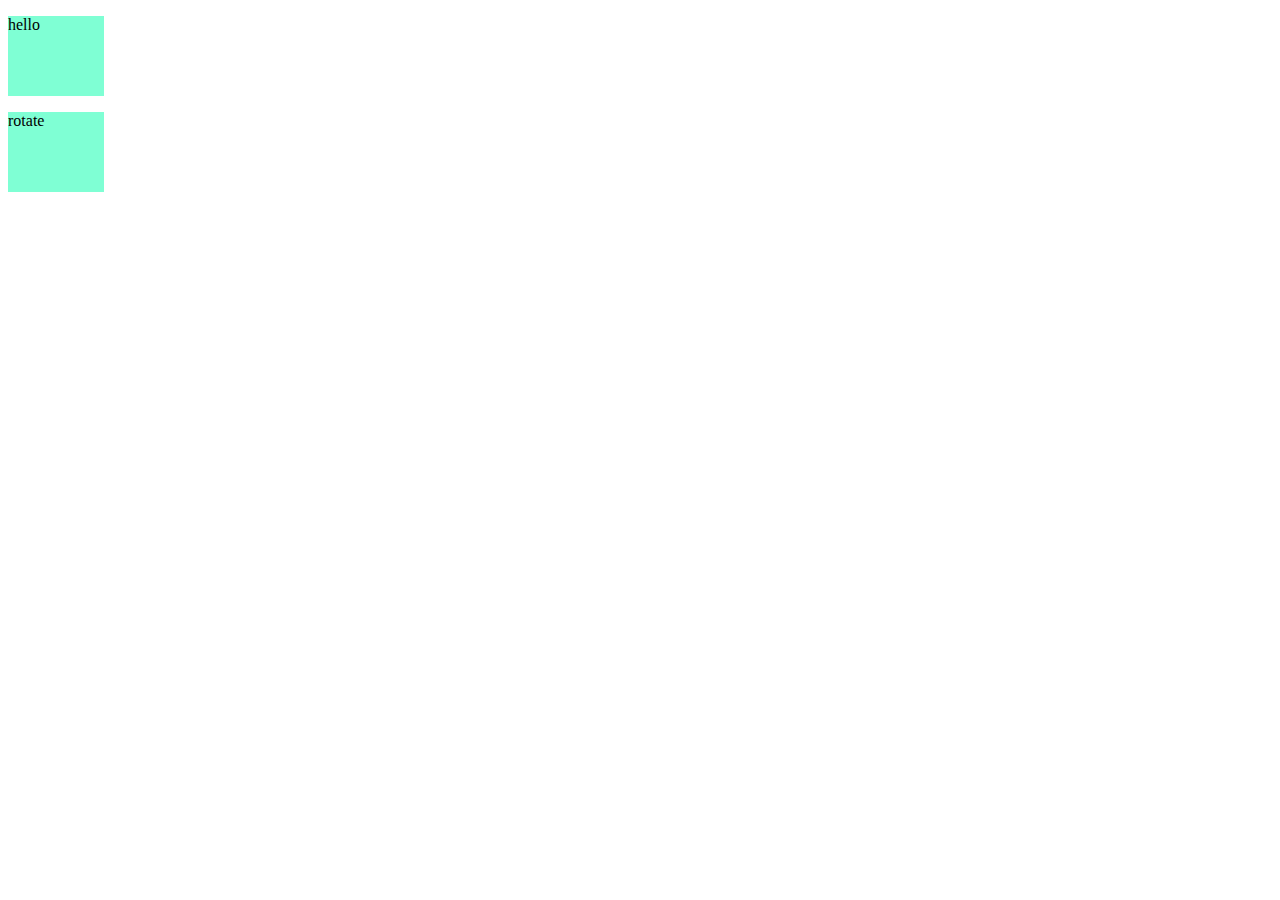
<file: Ani.html>
<!DOCTYPE html>
<html lang="en">
<head>
    <meta charset="UTF-8">
    <meta name="viewport" content="width=device-width, initial-scale=1.0">
    <title>Document</title>
    <style>
        div{
            background-color: aquamarine;
            height: 5rem;
            width: 6rem;
            animation:animationName ;
            animation-duration: 2s;
            animation-iteration-count: infinite;
            translate: ();
            
        }
        @keyframes animationName{
            0%{
                background-color: aqua;
                margin-left: 0rem;
                margin-top: 0rem;

            }
            25%{
                background-color: azure;
                margin-left: 5rem;
                margin-top: 0rem;

            }
            50%{
                background-color: blueviolet;
                margin-left: 5rem;
                margin-top: 5rem;
            }
            75%{
                background-color:crimson;
                margin-left: 5rem;
                margin-top: 0rem;
            }
            form {
                height: 10rem;
                width:10rem;
                transform: rotate(100deg);

            }
            to{
                height: 10rem;
                width:10rem;
                transform: rotate(360deg);
            }
            
        }
        



        
    </style>
</head>
<body>
    <div>
        <p>hello</p>
    </div>
    <div>
    <p> rotate</p>
    </div>
</body>
</html>
</file>
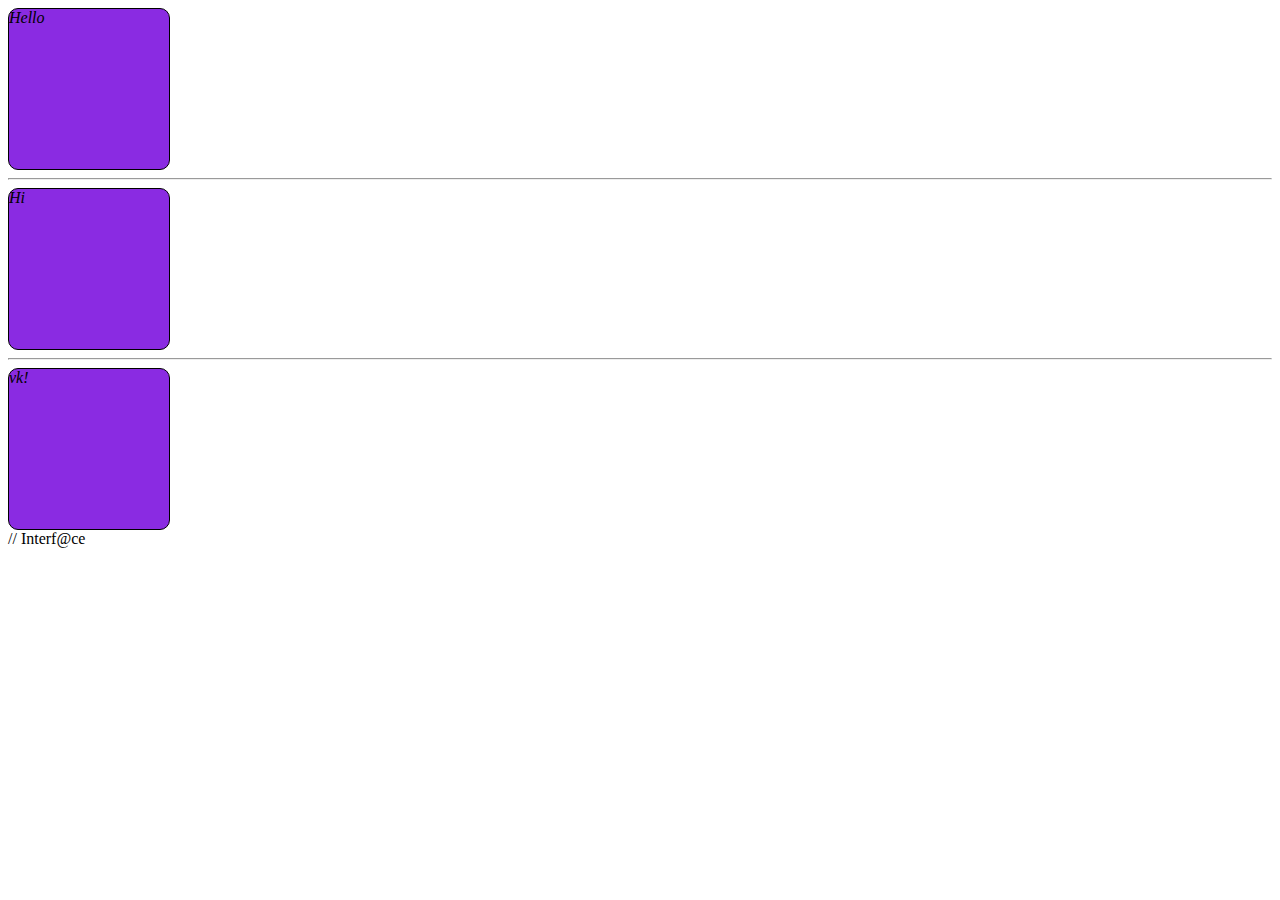
<file: Animation.html>
<!DOCTYPE html>
<html lang="en">
<head>
    <meta charset="UTF-8">
    <meta name="viewport" content="width=device-width, initial-scale=1.0">
    <title>XWorkZ</title>

    <style>
        
        div{
            background-color: blueviolet;
            width: 10rem;
            height: 10rem;
            transition: height 3s, width 3s;
            border-radius: 10px;
            border: 1px solid black;
            transition-duration: 1s;
        }
        div:hover{
            display: flex;
            width: 15rem;   
            height: 15rem;
            align-items: center;
            justify-content: center;
            font-size: 35px;
        }
        .timeing
        {
            transition-timing-function: ease;
        }
        .timeing1
        {
            transition-timing-function: ease;
        }
        .timeing2
        {
            transition-timing-function: ease;
        }
        /* .change{

            width: 10rem;
            height: 10rem;
        } */

    </style>
</head>
<body>
    <div class="timeing">
        <i>Hello</i>
    </div>
    <hr/>
    <div class="timeing1">
        <i>Hi</i>
    </div>
    <hr/>
    <div class="timeing2">
        <i>vk!</i>
    </div>
// Interf@ce
</body>
</html>
</file>
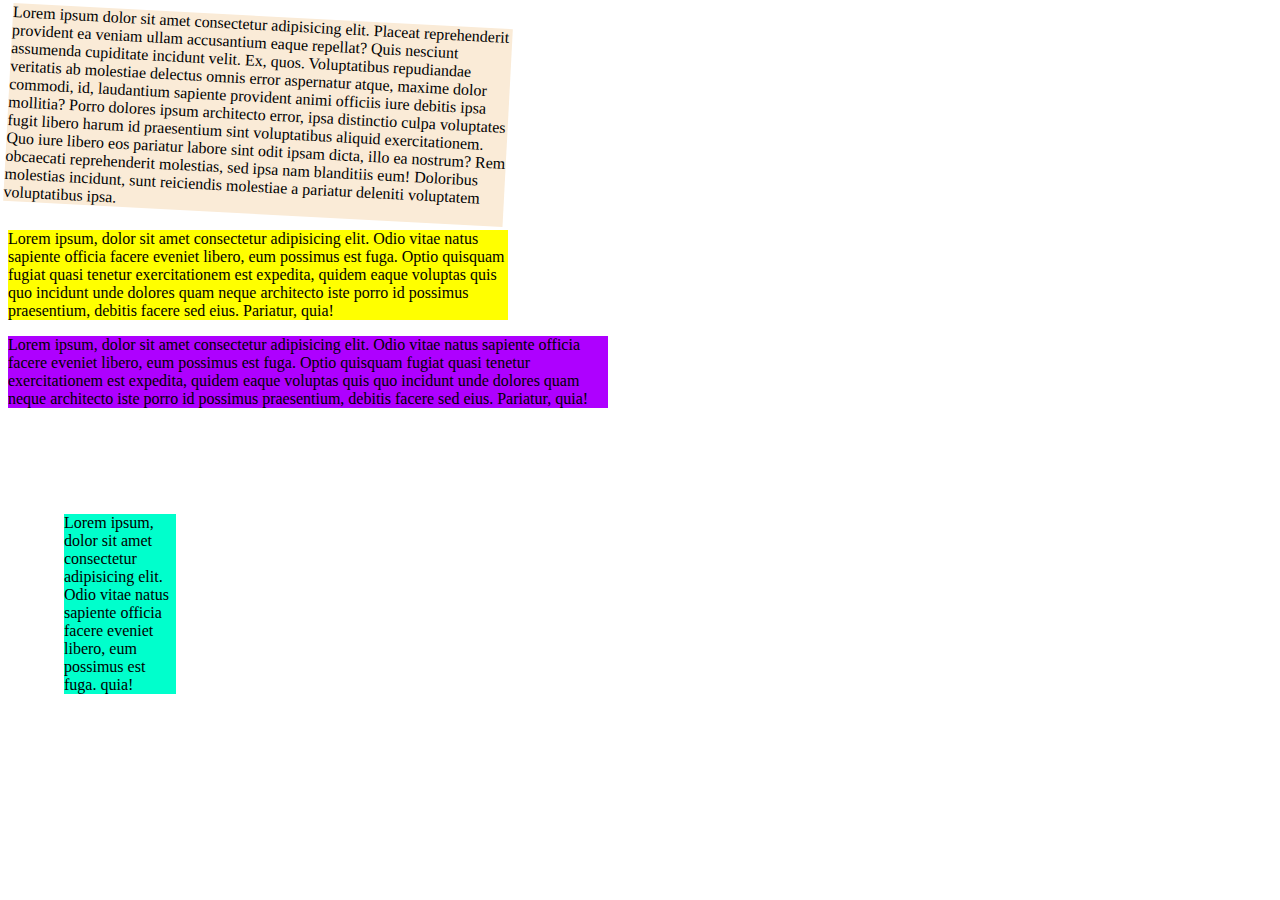
<file: description.html>
<!DOCTYPE html>
<html lang="en">
<head>
    <meta charset="UTF-8">
    <meta name="viewport" content="width=device-width, initial-scale=1.0">
    <title>XWorkZ</title>
    <link rel="icon"  href="./image/./jez-timms-8muUTAmcWU4-unsplash.jpg">
</head>
<body>
    <div style="width: 500px; transform: rotate(3deg);">
        <p style="background-color: antiquewhite;">
            Lorem ipsum dolor sit amet consectetur adipisicing elit. Placeat reprehenderit provident ea veniam ullam accusantium eaque repellat? Quis nesciunt assumenda cupiditate incidunt velit. Ex, quos. 
            Voluptatibus repudiandae veritatis ab molestiae delectus omnis error aspernatur atque, maxime dolor commodi, id, laudantium sapiente provident animi officiis iure debitis ipsa mollitia? Porro dolores ipsum architecto error, ipsa distinctio culpa voluptates fugit libero harum id praesentium sint voluptatibus aliquid exercitationem. Quo iure libero eos pariatur labore sint odit ipsam dicta, illo ea nostrum? Rem obcaecati reprehenderit molestias, sed ipsa nam blanditiis eum! Doloribus molestias incidunt, sunt reiciendis molestiae a pariatur deleniti voluptatem voluptatibus ipsa.
        </p>

    </div>

    <div style="width: 500px; transform: scale(3deg);">

        <p style="background-color: yellow;">Lorem ipsum, dolor sit amet consectetur adipisicing elit. Odio vitae natus sapiente officia facere eveniet libero, eum possimus est fuga. Optio quisquam fugiat quasi tenetur exercitationem est expedita, quidem eaque voluptas quis quo incidunt unde dolores quam neque architecto iste porro id possimus praesentium, debitis facere sed eius. Pariatur, quia!</p>
    </div>
    <div style="width: 600px; transform: scaleY(10deg); ">

        <p style="background-color: rgb(174, 0, 255);">Lorem ipsum, dolor sit amet consectetur adipisicing elit. Odio vitae natus sapiente officia facere eveniet libero, eum possimus est fuga. Optio quisquam fugiat quasi tenetur exercitationem est expedita, quidem eaque voluptas quis quo incidunt unde dolores quam neque architecto iste porro id possimus praesentium, debitis facere sed eius. Pariatur, quia!</p>
    </div>

    <div style="width: 7rem; transform: skew(7deg, 2deg); transform: translate(50%, 50%); ">

        <p style="background-color: rgb(0, 255, 204);">Lorem ipsum, dolor sit amet consectetur adipisicing elit. 
            Odio vitae natus sapiente officia facere eveniet libero, eum possimus est fuga. 
            quia!</p>
    </div>
</body>
</html>
</file>
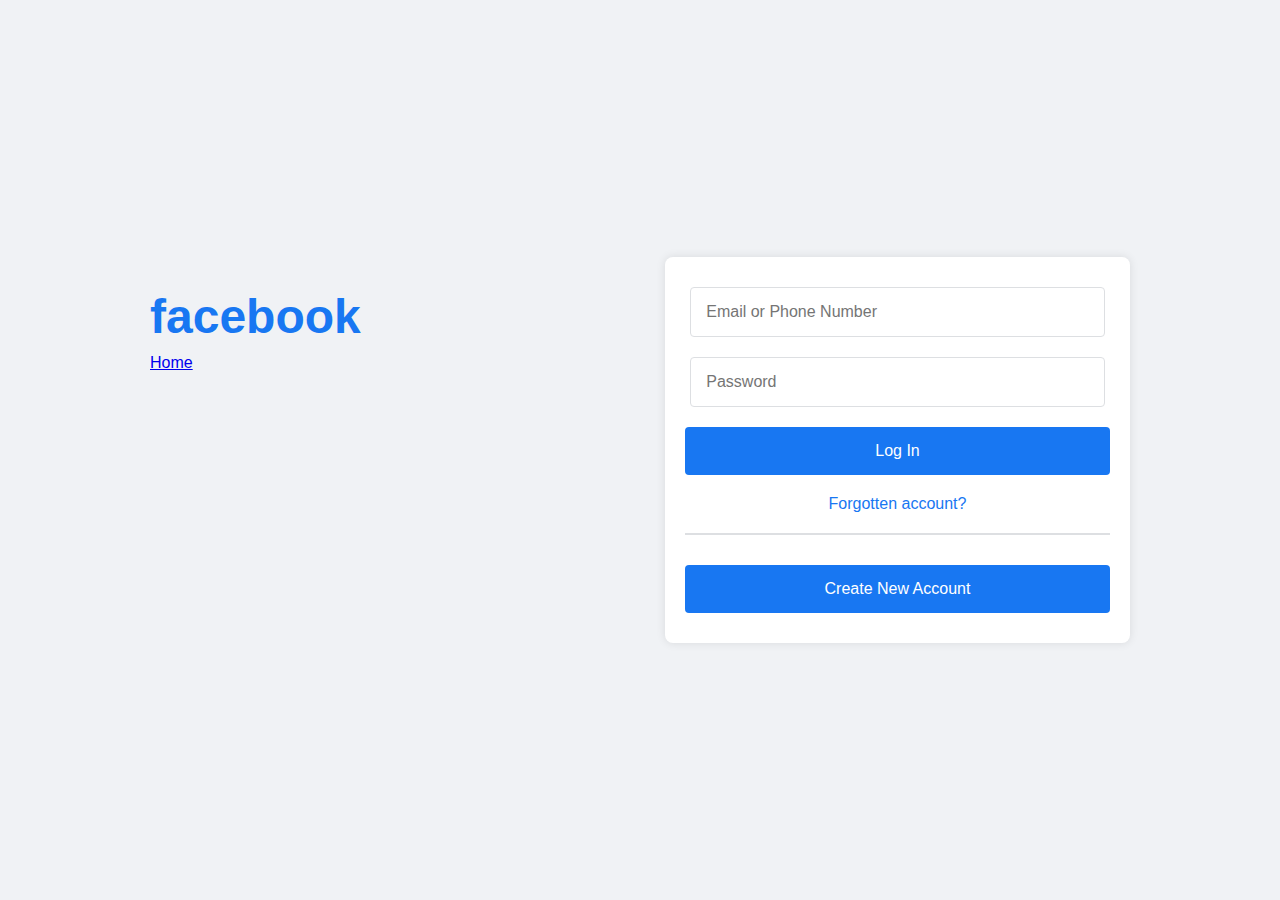
<file: FaceBook.html>
<!DOCTYPE html>
<html lang="en">
<head>
    <meta charset="UTF-8">
    <meta name="viewport" content="width=device-width, initial-scale=1.0">
    <title>Facebook - Log In </title>
    <link rel="stylesheet" href="facebook.css">
</head>
<body>
    
    <div class="container">
        
        <div class="left-column">
            <h1>facebook</h1>
            <a href="index.html">Home</a>
        </div>
        <div class="right-column">
            <div class="login-box">
                <form>
                    <input type="text" placeholder="Email or Phone Number" required>
                    <input type="password" placeholder="Password" required>
                    <button type="submit">Log In</button>
                    <a href="#">Forgotten account?</a>
                    <hr>
                    <button type="button" class="signup-button">Create New Account</button>
                </form>
            </div>
        </div>
    </div>
</body>
</html>
</file>
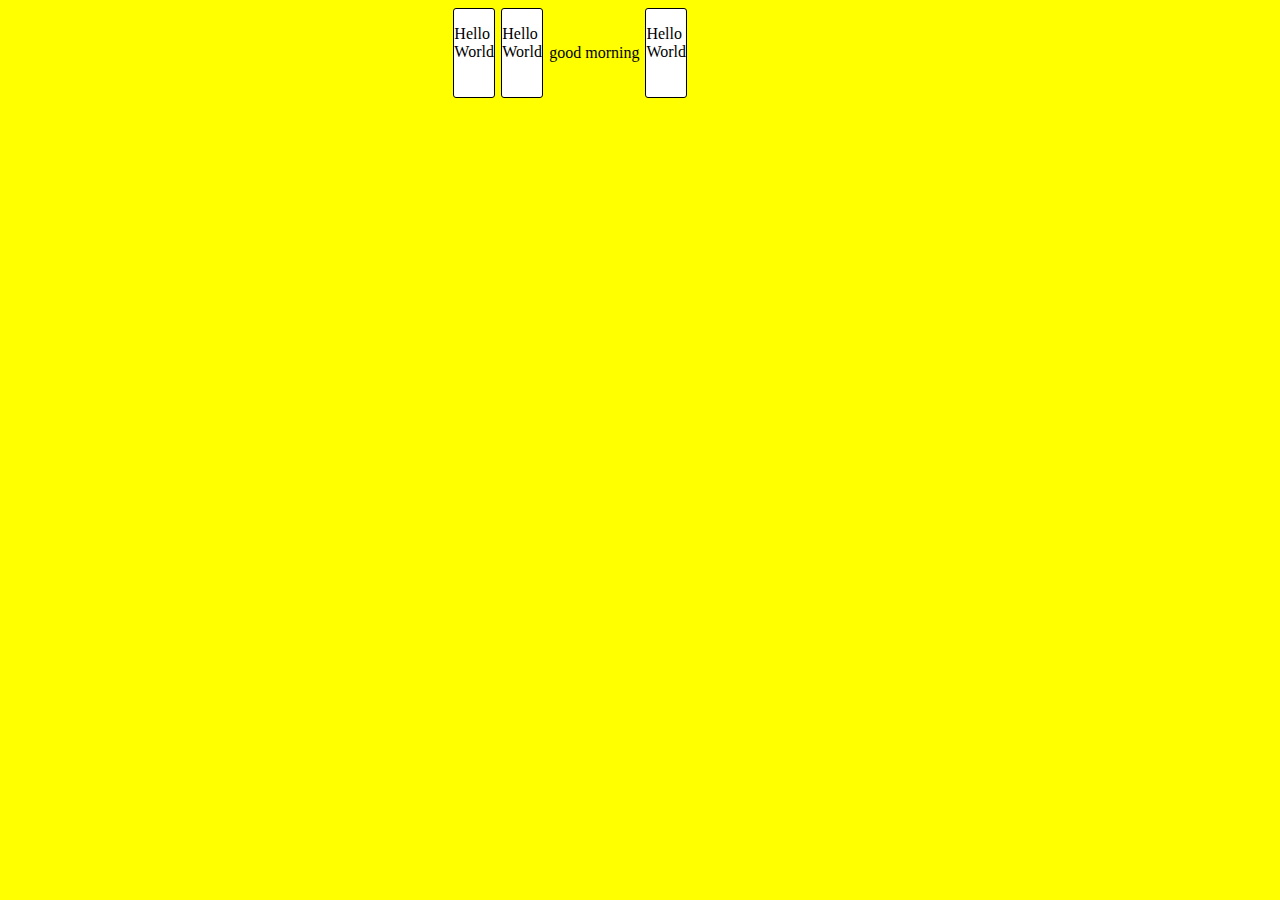
<file: google.html>
<!DOCTYPE html>
<html lang="en">

<head>
    <meta charset="UTF-8">
    <meta name="viewport" content="width=device-width, initial-scale=1.0">
    <title>Google Page</title>
    <style>
    </style>
</head>

<body style=" background-color: yellow;">
    
    <div style="
    margin-left: 35%;
    width: 15rem;
    display: flex; 
    justify-content: center;
    justify-content: space-around ;
    align-items: center;">
        <div style="background-color: white; width: 2.5em; height: 5.5em; border-radius: 3px; border: solid 1px black;">
            <p>Hello World</p>    
        </div>
        <div style="background-color: white; width: 2.5em; height: 5.5em; border-radius: 3px; border: solid 1px black;">
            <p>Hello World</p>    
        </div>

        <p style="display: flex; ">good morning</p>
        <div style="background-color: white; width: 2.5em; height: 5.5em; border-radius: 3px; border: solid 1px black;">
            <p>Hello World</p>    
        </div>

</body>

</html>
</file>
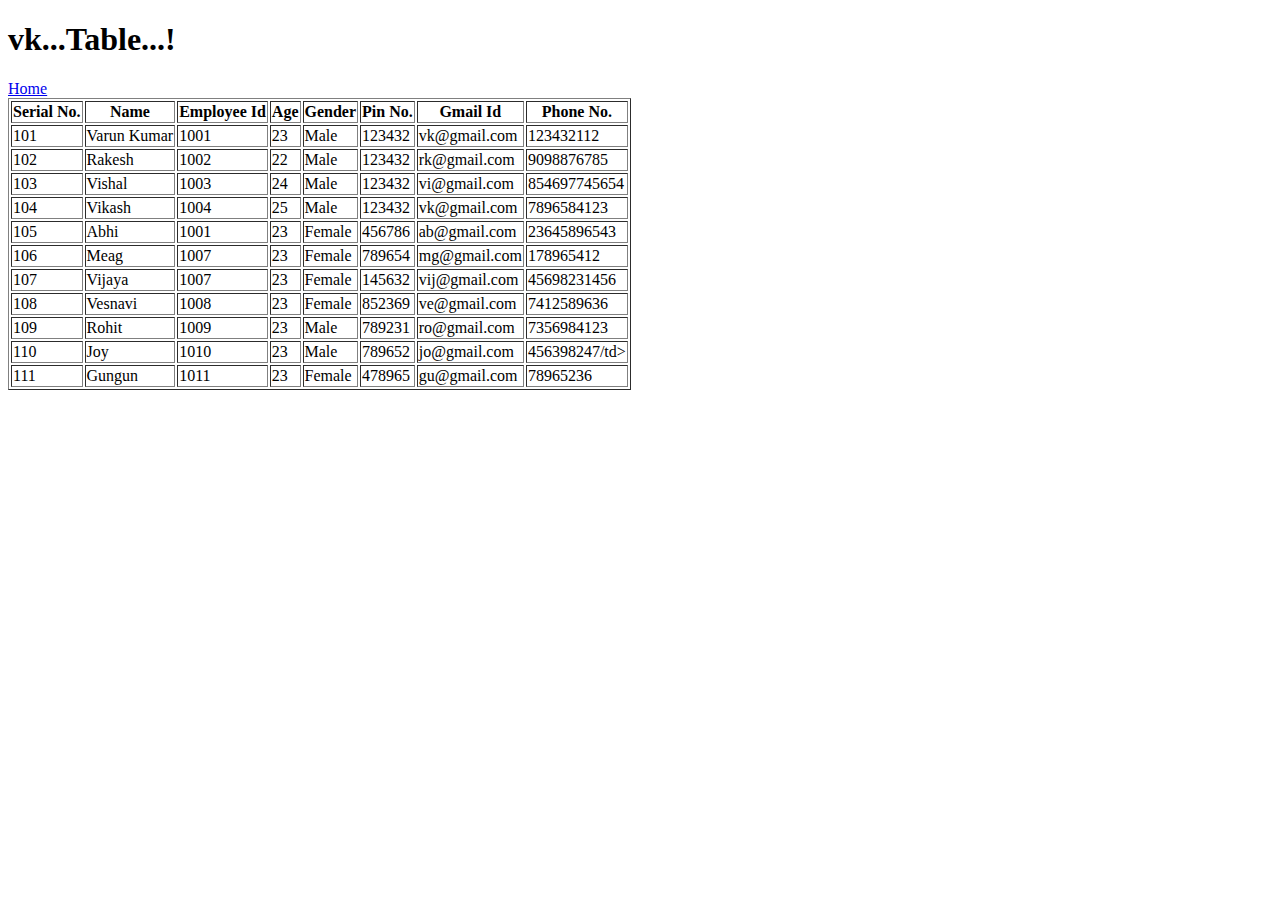
<file: Next.html>
<!DOCTYPE html>
<html lang="en">
<head>
    <meta charset="UTF-8">
    <meta name="viewport" content="width=device-width, initial-scale=1.0">
    <title>Document</title>
</head>
<body>
    <h1>vk...Table...!</h1>
    <a href="index.html"><u>Home</u></a>
    <table border="1">
        <th>Serial No.</th>
        <th>Name</th>
        <th>Employee Id</th>
        <th>Age</th>
        <th>Gender</th>
        <th>Pin No.</th>
        <th>Gmail Id</th>
        <th>Phone No.</th>
        <tr>
            <td>101</td>
            <td>Varun Kumar</td>
            <td>1001</td>
            <td>23</td>
            <td>Male</td>
            <td>123432</td>
            <td>vk@gmail.com</td>
            <td>123432112</td>
        </tr>
        <tr>
            <td>102</td>
            <td>Rakesh</td>
            <td>1002</td>
            <td>22</td>
            <td>Male</td>
            <td>123432</td>
            <td>rk@gmail.com</td>
            <td>9098876785</td>
        </tr>
        <tr>
            <td>103</td>
            <td>Vishal</td>
            <td>1003</td>
            <td>24</td>
            <td>Male</td>
            <td>123432</td>
            <td>vi@gmail.com</td>
            <td>854697745654</td>
        </tr>
        <tr>
            <td>104</td>
            <td>Vikash</td>
            <td>1004</td>
            <td>25</td>
            <td>Male</td>
            <td>123432</td>
            <td>vk@gmail.com</td>
            <td>7896584123</td>
        </tr>
        <tr>
            <td>105</td>
            <td>Abhi</td>
            <td>1001</td>
            <td>23</td>
            <td>Female</td>
            <td>456786</td>
            <td>ab@gmail.com</td>
            <td>23645896543</td>
        </tr>
        <tr>
            <td>106</td>
            <td>Meag</td>
            <td>1007</td>
            <td>23</td>
            <td>Female</td>
            <td>789654</td>
            <td>mg@gmail.com</td>
            <td>178965412</td>
        </tr>
        <tr>
            <td>107</td>
            <td>Vijaya</td>
            <td>1007</td>
            <td>23</td>
            <td>Female</td>
            <td>145632</td>
            <td>vij@gmail.com</td>
            <td>45698231456</td>
        </tr>
        <tr>
            <td>108</td>
            <td>Vesnavi</td>
            <td>1008</td>
            <td>23</td>
            <td>Female</td>
            <td>852369</td>
            <td>ve@gmail.com</td>
            <td>7412589636</td>
        </tr>
        <tr>
            <td>109</td>
            <td>Rohit</td>
            <td>1009</td>
            <td>23</td>
            <td>Male</td>
            <td>789231</td>
            <td>ro@gmail.com</td>
            <td>7356984123</td>
        </tr>
        <tr>
            <td>110</td>
            <td>Joy</td>
            <td>1010</td>
            <td>23</td>
            <td>Male</td>
            <td>789652</td>
            <td>jo@gmail.com</td>
            <td>456398247/td>
        </tr>
        <tr>
            <td>111</td>
            <td>Gungun</td>
            <td>1011</td>
            <td>23</td>
            <td>Female</td>
            <td>478965</td>
            <td>gu@gmail.com</td>
            <td>78965236</td>
        </tr>
    </table>
</body>
</html>
</file>
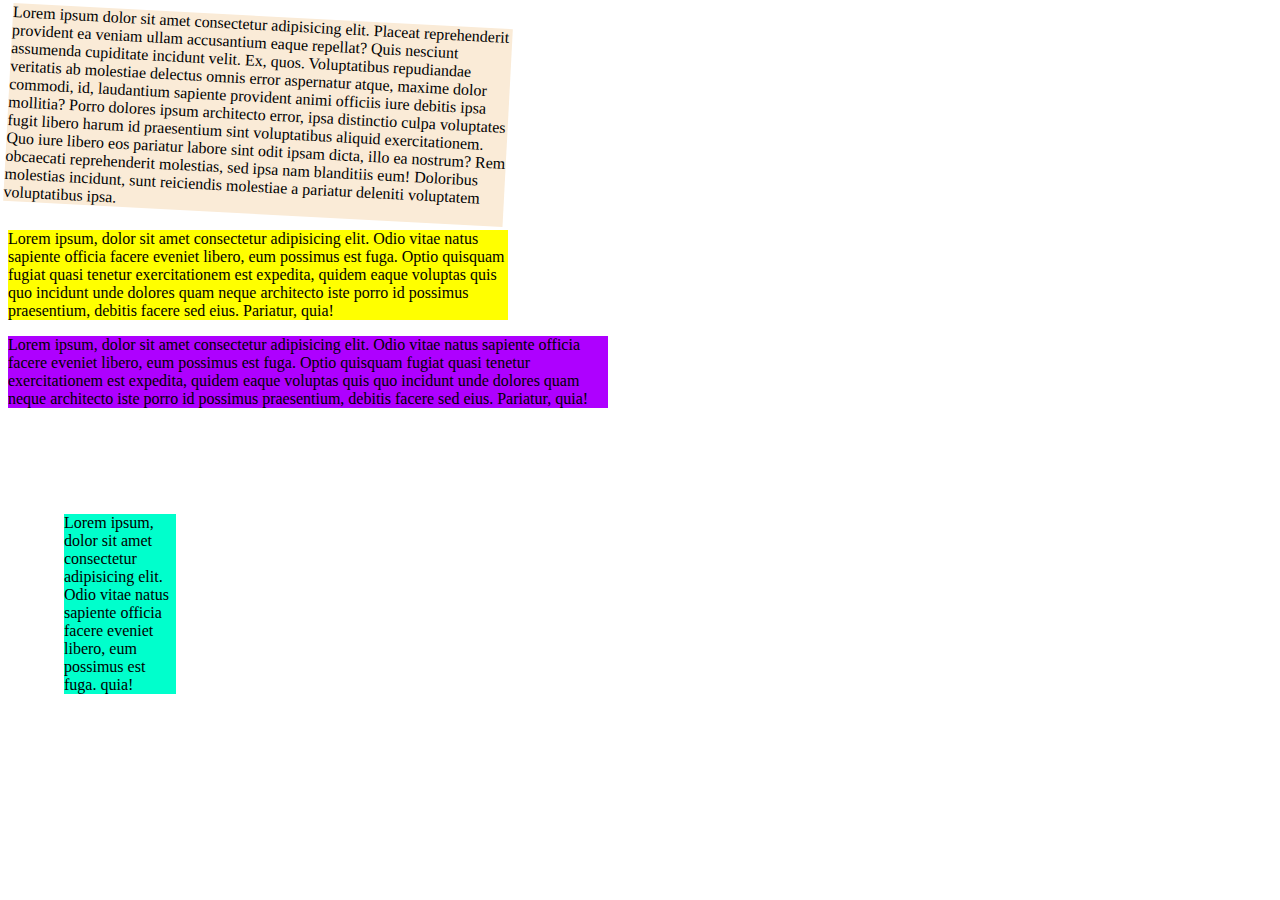
<file: property.html>
<!DOCTYPE html>
<html lang="en">
<head>
    <meta charset="UTF-8">
    <meta name="viewport" content="width=device-width, initial-scale=1.0">
    <title>Class Work</title>
</head>
<body>
    <div style="width: 500px; transform: rotate(3deg);">
        <p style="background-color: antiquewhite;">
            Lorem ipsum dolor sit amet consectetur adipisicing elit. Placeat reprehenderit provident ea veniam ullam accusantium eaque repellat? Quis nesciunt assumenda cupiditate incidunt velit. Ex, quos. 
            Voluptatibus repudiandae veritatis ab molestiae delectus omnis error aspernatur atque, maxime dolor commodi, id, laudantium sapiente provident animi officiis iure debitis ipsa mollitia? Porro dolores ipsum architecto error, ipsa distinctio culpa voluptates fugit libero harum id praesentium sint voluptatibus aliquid exercitationem. Quo iure libero eos pariatur labore sint odit ipsam dicta, illo ea nostrum? Rem obcaecati reprehenderit molestias, sed ipsa nam blanditiis eum! Doloribus molestias incidunt, sunt reiciendis molestiae a pariatur deleniti voluptatem voluptatibus ipsa.
        </p>

    </div>

    <div style="width: 500px; transform: scale(3deg);">

        <p style="background-color: yellow;">Lorem ipsum, dolor sit amet consectetur adipisicing elit. Odio vitae natus sapiente officia facere eveniet libero, eum possimus est fuga. Optio quisquam fugiat quasi tenetur exercitationem est expedita, quidem eaque voluptas quis quo incidunt unde dolores quam neque architecto iste porro id possimus praesentium, debitis facere sed eius. Pariatur, quia!</p>
    </div>
    <div style="width: 600px; transform: scaleY(10deg); ">

        <p style="background-color: rgb(174, 0, 255);">Lorem ipsum, dolor sit amet consectetur adipisicing elit. Odio vitae natus sapiente officia facere eveniet libero, eum possimus est fuga. Optio quisquam fugiat quasi tenetur exercitationem est expedita, quidem eaque voluptas quis quo incidunt unde dolores quam neque architecto iste porro id possimus praesentium, debitis facere sed eius. Pariatur, quia!</p>
    </div>

    <div style="width: 7rem; transform: skew(7deg, 2deg); transform: translate(50%, 50%); ">

        <p style="background-color: rgb(0, 255, 204);">Lorem ipsum, dolor sit amet consectetur adipisicing elit. 
            Odio vitae natus sapiente officia facere eveniet libero, eum possimus est fuga. 
            quia!</p>
    </div>
</body>
</html>
</file>
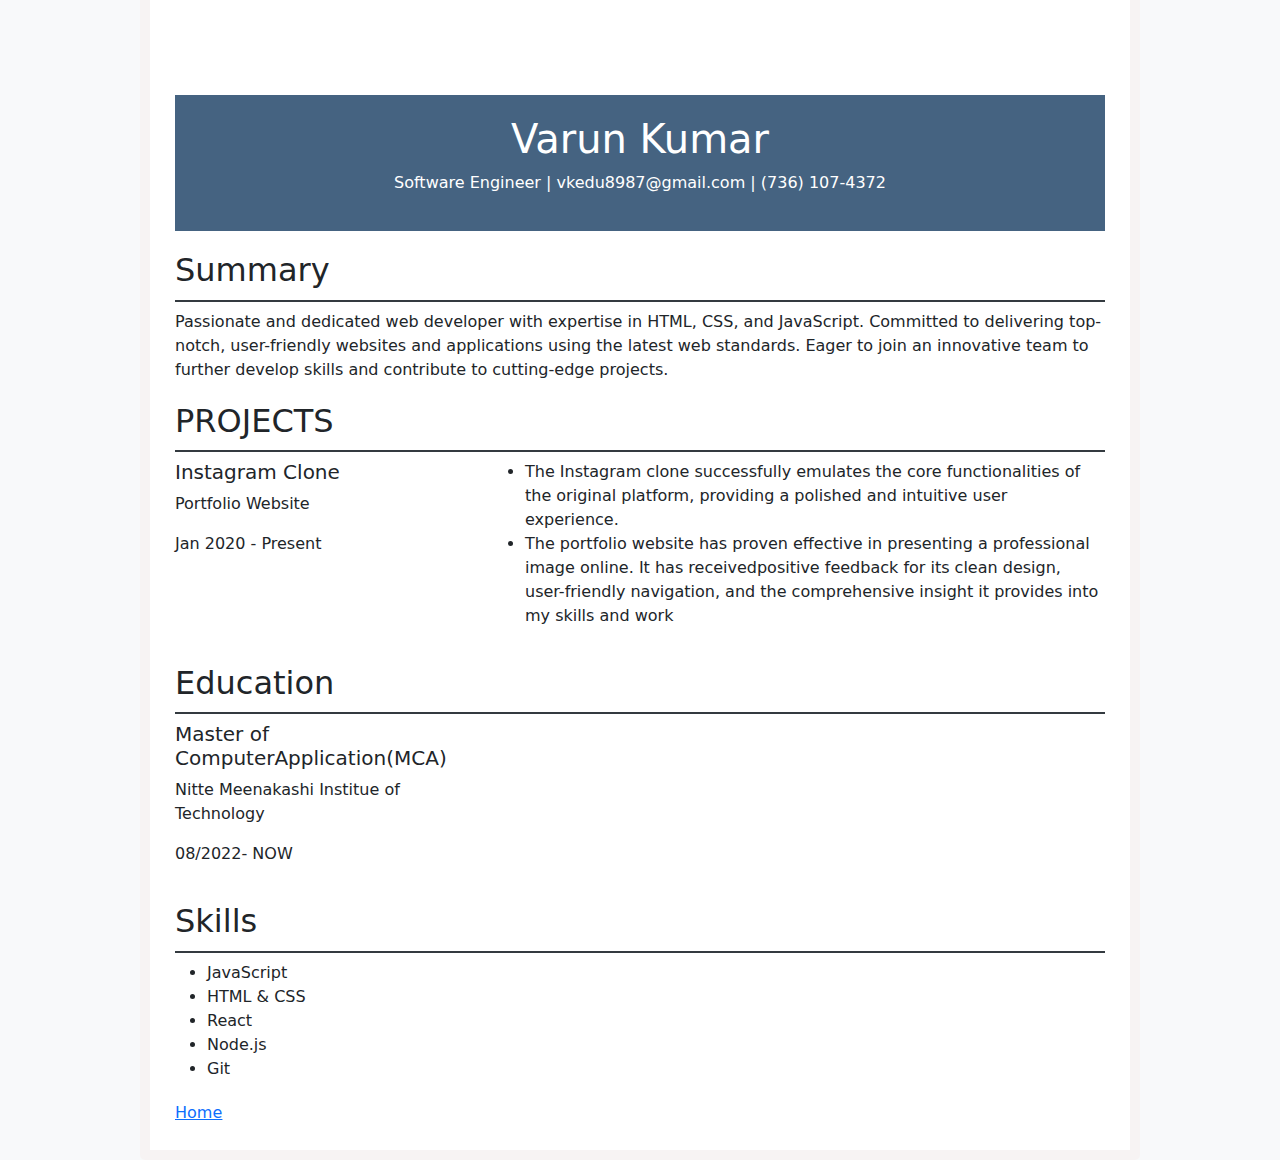
<file: Resume.html>
<!DOCTYPE html>
<html lang="en">

<head>
    <meta charset="UTF-8">
    <meta name="viewport" content="width=device-width, initial-scale=1.0">
    <title>Professional Resume</title>
    <link rel="stylesheet" href="./Bootstrap.css">
    <style>
        body {
            display: flex;
            justify-content: center;
            align-items: center;
            height: 100vh;
            margin: 0;
            background-color: #f8f9fa;
        }
        .container {
            width: 1000px;
            padding: 25px;
            border: 10px solid rgb(247, 243, 243);
            border-radius: 5px;
            background-color: #fff;
        }
        .resume-header {
            margin-top: 20rem;
            background-color: #456381;
            color: #fff;
            padding: 20px;
            text-align: center;
        }
        .resume-section {
            margin: 20px 0;
        }
        .resume-section h2 {
            border-bottom: 2px solid #343a40;
            padding-bottom: 10px;
        }
    </style>
    
</head>

<body>
    
    <div class="container">
        <div class="resume-header">
            <h1>Varun Kumar</h1>
            <p>Software Engineer | vkedu8987@gmail.com | (736) 107-4372</p>
        </div>
        <div class="resume-section">
            <h2>Summary</h2>
            <p>Passionate and dedicated web developer with expertise in HTML, CSS, and JavaScript. Committed to 
                delivering top-notch, user-friendly websites and applications using the latest web standards. Eager to 
                join an innovative team to further develop skills and contribute to cutting-edge projects.</p>
        </div>
        <div class="resume-section">
            <h2>PROJECTS</h2>
            <div class="row">
                <div class="col-md-4">
                    <h5> Instagram Clone</h5>
                    <p> Portfolio Website</p>
                    <p>Jan 2020 - Present</p>
                </div>
                <div class="col-md-8">
                    <ul>
                        <li>The Instagram clone successfully emulates the core functionalities of the original platform, providing a polished and 
                            intuitive user experience.</li>
                        <li> The portfolio website has proven effective in presenting a professional image online. It has receivedpositive feedback for its clean design, user-friendly navigation, and the comprehensive insight it provides into my skills and work</li>
                    </ul>
                </div>
            </div>
        </div>
        <div class="resume-section">
            <h2>Education</h2>
            <div class="row">
                <div class="col-md-4">
                    <h5>Master of ComputerApplication(MCA)</h5>
                    <p>Nitte Meenakashi Institue of Technology</p>
                    <p>08/2022- NOW</p>
                </div>
            </div>
        </div>
        <div class="resume-section">
            <h2>Skills</h2>
            <ul>
                <li>JavaScript</li>
                <li>HTML & CSS</li>
                <li>React</li>
                <li>Node.js</li>
                <li>Git</li>
            </ul>
        </div>
        <a href="index.html"><u>Home</u></a>
    </div>
    
</body>

</html>
</file>
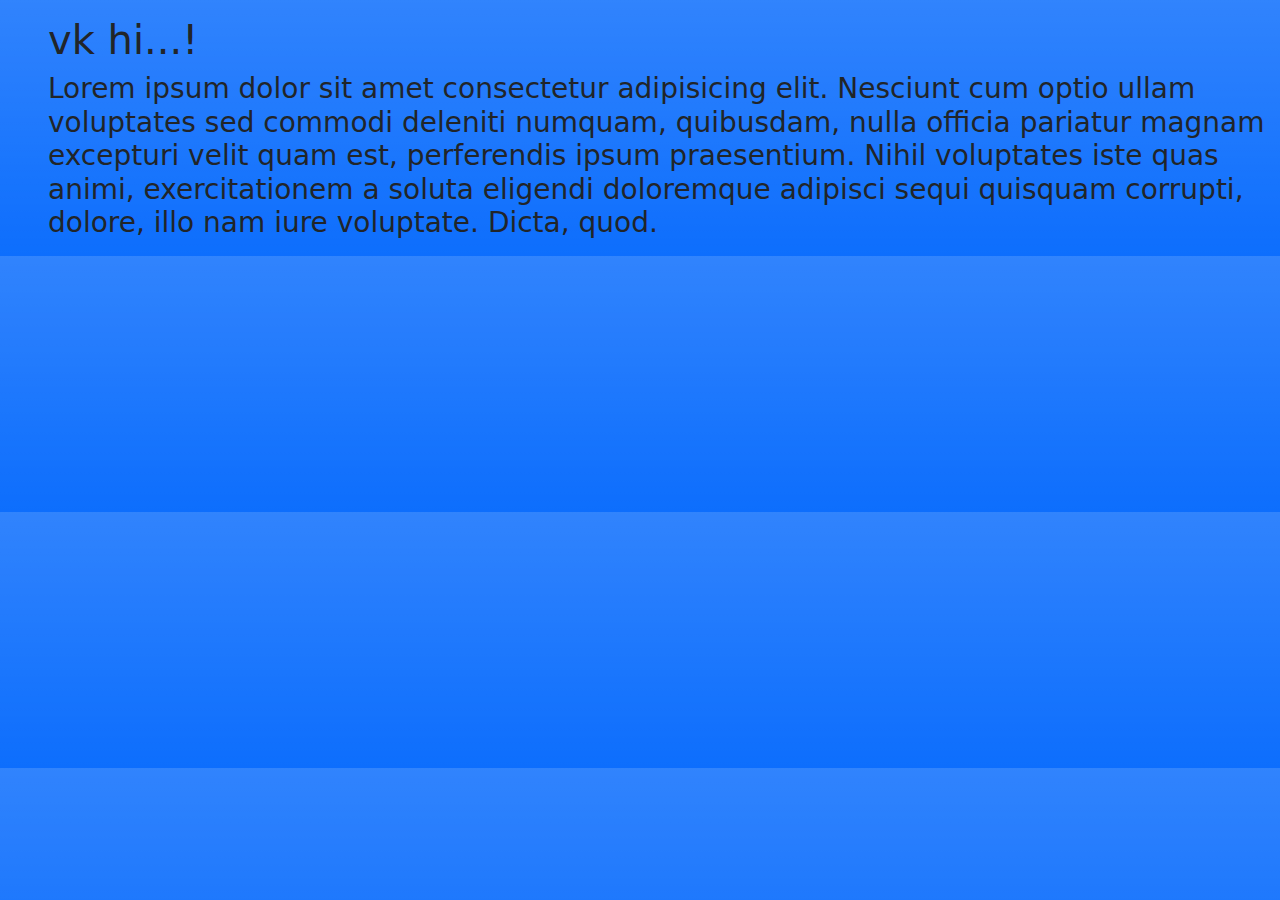
<file: 6/12/2024.html>
<!DOCTYPE html>
<html lang="en">
<head>
    <meta charset="UTF-8">
    <meta name="viewport" content="width=device-width, initial-scale=1.0">
    <title>Document</title>
    <link rel="stylesheet" href="../../Bootstrap.css"/>
</head>
<body class="bg-primary bg-gradient">
    <div class="ms-5">
       <p class="ps-5 ">
        <h1>vk hi...!</h1>
        <h3>Lorem ipsum dolor sit amet consectetur adipisicing elit. Nesciunt cum optio ullam voluptates sed commodi deleniti numquam, quibusdam, nulla officia pariatur magnam excepturi velit quam est, perferendis ipsum praesentium. Nihil voluptates iste quas animi, exercitationem a soluta eligendi doloremque adipisci sequi quisquam corrupti, dolore, illo nam iure voluptate. Dicta, quod.</h3>
       </p>
    </div>
</body>
</html>
</file>
<file: facebook.css>
body {
    font-family: 'Arial', sans-serif;
    background-color: #f0f2f5;
    margin: 0;
    padding: 0;
    display: flex;
    justify-content: center;
    align-items: center;
    height: 100vh;
}

.container {
    width: 980px;
    display: flex;
    justify-content: space-between;
}

.left-column {
    flex: 1;
    padding-right: 50px;
}

.left-column h1 {
    color: #1877f2;
    font-size: 48px;
    font-weight: bold;
    margin-bottom: 10px;
}

.left-column p {
    font-size: 24px;
}

.right-column {
    flex: 1;
    display: flex;
    justify-content: center;
    align-items: center;
}

.login-box {
    background-color: #fff;
    padding: 20px;
    box-shadow: 0px 0px 10px rgba(0, 0, 0, 0.1);
    border-radius: 8px;
    width: 100%;
    max-width: 500px;
    text-align: center;
}

.login-box input {
    width: 90%;
    padding: 15px;
    margin: 10px 0;
    border: 1px solid #dddfe2;
    border-radius: 4px;
    font-size: 16px;
}

.login-box button {
    width: 100%;
    padding: 15px;
    background-color: #1877f2;
    border: none;
    border-radius: 4px;
    color: #fff;
    font-size: 16px;
    cursor: pointer;
    margin: 10px 0;
}

.login-box button:hover {
    background-color: #165cdb;
}

.login-box a {
    display: block;
    color: #1877f2;
    text-decoration: none;
    margin: 10px 0;
}

.login-box a:hover {
    text-decoration: underline;
}

.login-box hr {
    margin: 20px 0;
    border: 1px solid #dddfe2;
}

.signup-button {
    background-color: #42b72a;
}

.signup-button:hover {
    background-color: #36a420;
}
</file>
